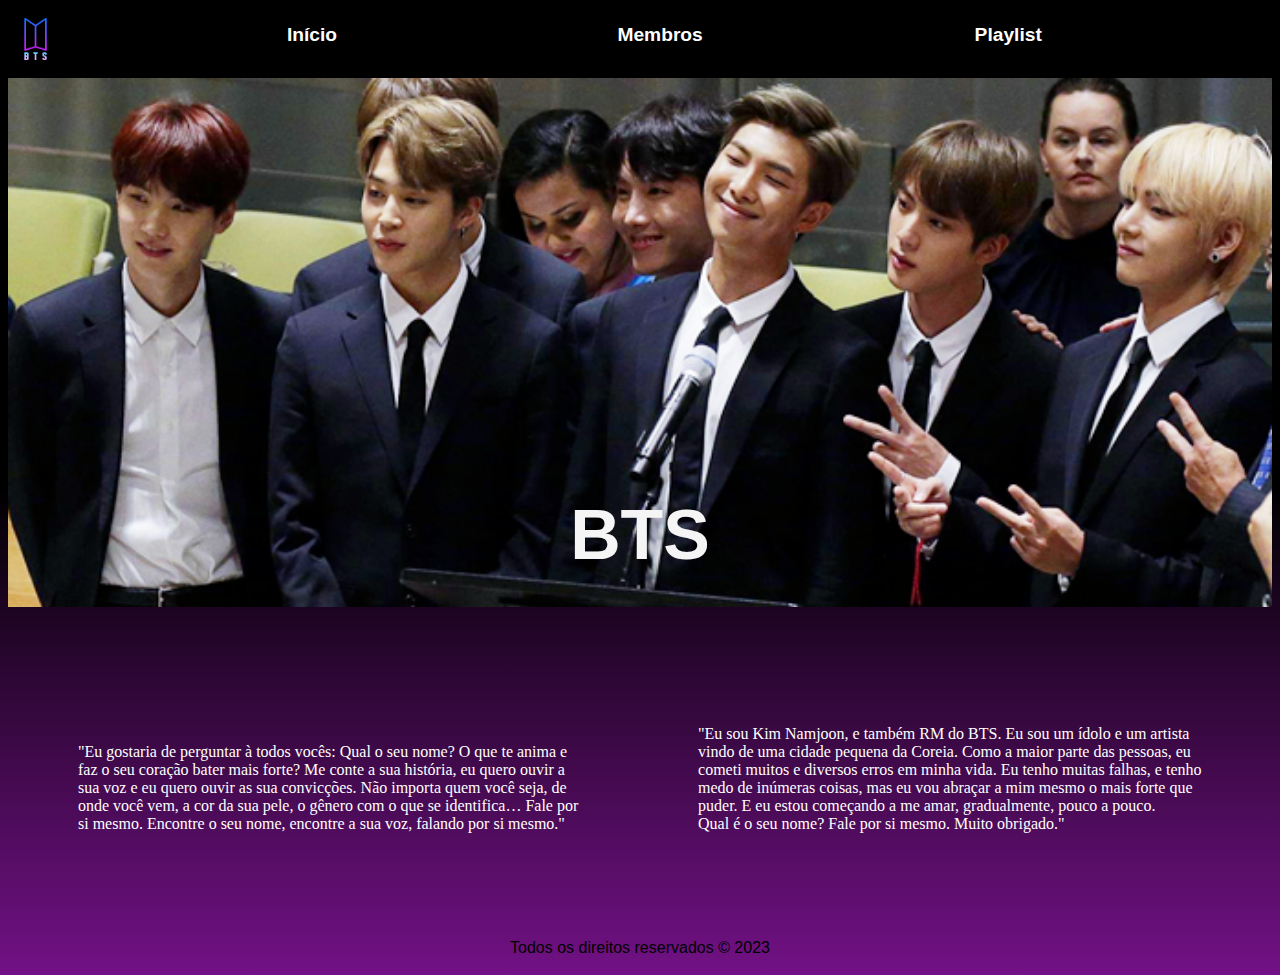
<file: exercicios/para-casa/index.html>
<!DOCTYPE html>
<html lang="pt-br">

<head>
    <meta charset="UTF-8">
    <meta http-equiv="X-UA-Compatible" content="IE=edge">
    <meta name="viewport" content="width=device-width, initial-scale=1.0">
    <link rel="stylesheet" href="style.css">
    <link rel="icon" type="image/png" href="logo.png" />
        <title>Início</title>
</head>

<body>
    <nav>
        <div class="logo">
            <img class="logo_img" src="logobts.png" alt="logo">
        </div>
        <a class="cabecalho" href="index.html">Início</a>
        <a class="cabecalho" href="membros.html">Membros</a>
        <a class="cabecalho" href="playlist.html">Playlist</a>

    </nav>

    <section class="titulo">
        <h1>BTS</h1>
    </section>

    <article>
        <blockquote cite="https://bangtan.com.br/discurso-de-rm-para-a-organizacao-das-nacoes-unidas/">
            <p>
                "Eu gostaria de perguntar à todos vocês: Qual o seu nome? O que te anima e faz o seu coração bater
                mais forte? Me conte a sua história, eu quero ouvir a sua voz e eu quero ouvir as sua convicções.
                Não importa quem você seja, de onde você vem, a cor da sua pele, o gênero com o que se identifica…
                Fale por si mesmo. Encontre o seu nome, encontre a sua voz, falando por si mesmo."
            </p>
        </blockquote>

        <blockquote>
            <p>
                "Eu sou Kim Namjoon, e também RM do BTS. Eu sou um ídolo e um artista vindo de uma cidade pequena da
                Coreia. Como a maior parte das pessoas, eu cometi muitos e diversos erros em minha vida. Eu tenho muitas
                falhas, e tenho medo de inúmeras coisas, mas eu vou abraçar a mim mesmo o mais forte que puder. E eu
                estou começando a me amar, gradualmente, pouco a pouco. <br>
                Qual é o seu nome? Fale por si mesmo.
                Muito obrigado."
            </p>
        </blockquote>

    </article>

    <footer>
        Todos os direitos reservados &copy; 2023
    </footer>

</body>

</html>
</file>
<file: exercicios/para-casa/style.css>
body {
    font-family: Arial, Helvetica, sans-serif;
    background-image: linear-gradient(black 50%, rgb(182, 27, 213)130%);

}

nav {
    font-size: 1.2em;
    display: flex;
    text-align: center;
    margin-top: 1em;
    margin-bottom: 1em;
}

.cabecalho {
    margin-left: 60px;
    height: 30px;
    width: 22%;
    padding: 5px;
}

.logo {
    float: left;
    width: 100px;
    height: 10px;

}

.logo_img {
    position: absolute;
    height: 50px;
    width: 55px;
    margin-top: -5px;
    margin-left: -50px;

}

/* link que ainda não foi visitado */
a:link {
    text-decoration: none;
    color: white;
    font-weight: bold;
    border-radius: 20px;
    padding: 5px;

}

/* link que foi visitado */
a:visited {
    color: white;
}

/* mouse over */
a:hover {
    text-decoration: underline;
    color: purple;
    font-weight: bold;
}

/* link selecionado */
a:active {
    color: #9b9b9b;
}

.titulo {
    background-image: url("onu.png");
    background-repeat: no-repeat;
    background-size: 100%;
    height: 70vh;
    display: flex;
    flex-direction: column;
    justify-content: center;
    align-items: center;
    margin-top: 10px;
}

h1 {
    font-size: 4.365em;
    color: whitesmoke;
    margin-top: 330px;
}

blockquote {
    font-family: 'Lily Script One';
    color: white;
    width: 40%;
    display: inline-block;
    margin-left: 70px;
    margin-top: 1px;
    margin-bottom: 10px;
}


footer {
    font-style: inherit;
    text-align: center;
    padding: 10px;
    margin-top: 70px;
    border: 0;
}

/* Responsividade do Site */
@media(max-width:800px) {

    * {
        margin: 0;
    }

    .cabecalho {
        margin-left: 0px;
    }

    .titulo {
        text-align: center;
        height: 15em;
    }

    h1 {
        font-size: 3em;
        margin-top: 75px;
        margin-bottom: 10px;
    }

    blockquote {
        margin-top: 20px;
        text-align: center;
        width: 92%;
        margin-left: 20px;
    }

    footer {
        padding: 50px;
        margin-top: 10px;
    }

}
</file>
